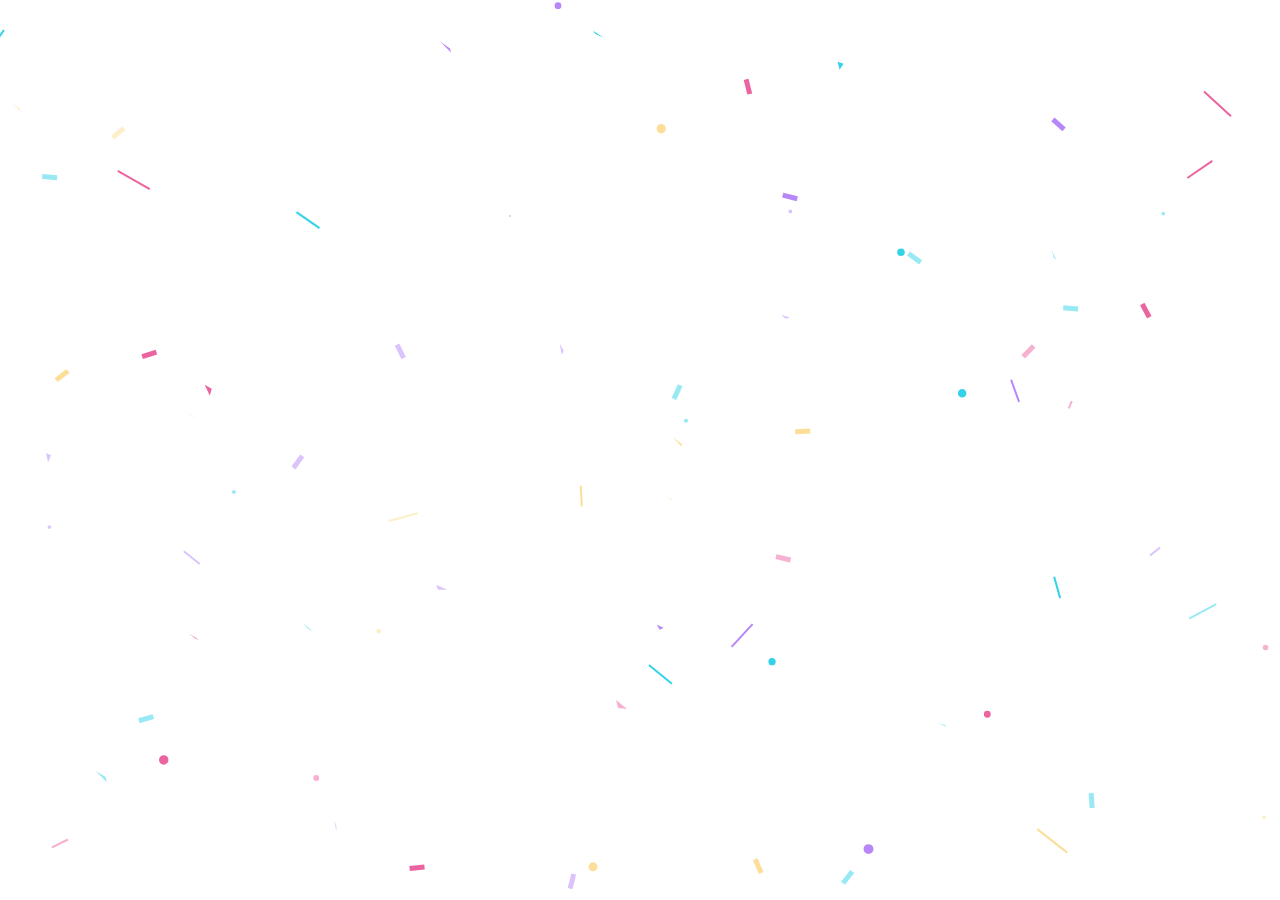
<file: index.html>
<!DOCTYPE html>
<html>
  <head>
    <meta charset="utf-8" />
    <meta name="viewport" content="width=device-width" />
    <title>Happy Birthday!</title>

    <link rel="stylesheet" href="styles/flexbox-center-container.css" />
    <link rel="stylesheet" href="styles/system-fonts.css" />
    <link rel="stylesheet" href="styles/style.css" />
  </head>

  <body>
    <canvas id="c"></canvas>
    <canvas id="confetti"></canvas>

    <div class="container" id="count">
      <h1 id="head">Countdown to your birthday:</h1>
      <ul>
        <li><span id="day"></span>days</li>
        <li><span id="hour"></span>hours</li>
        <li><span id="minute"></span>minutes</li>
        <li><span id="second"></span>seconds</li>
      </ul>
    </div>

    <div id="merrywrap" class="merrywrap">
      <div class="giftbox">
        <div class="cover">
          <div></div>
        </div>
        <div class="box"></div>
      </div>
    </div>

    <!-- 🎂 CAKE IMAGE -->
    <div id="cake-container">
      <img src="./images/cake.gif" alt="Birthday Cake" />
    </div>

    <div id="love-text">
  I love you babe <span class="heart">❤️</span>
</div>

<button id="open-letter">Open my letter 💌</button>


    <script src="scripts/confetti.min.js"></script>
    <script src="scripts/index.js"></script>
  </body>
</html>
</file>
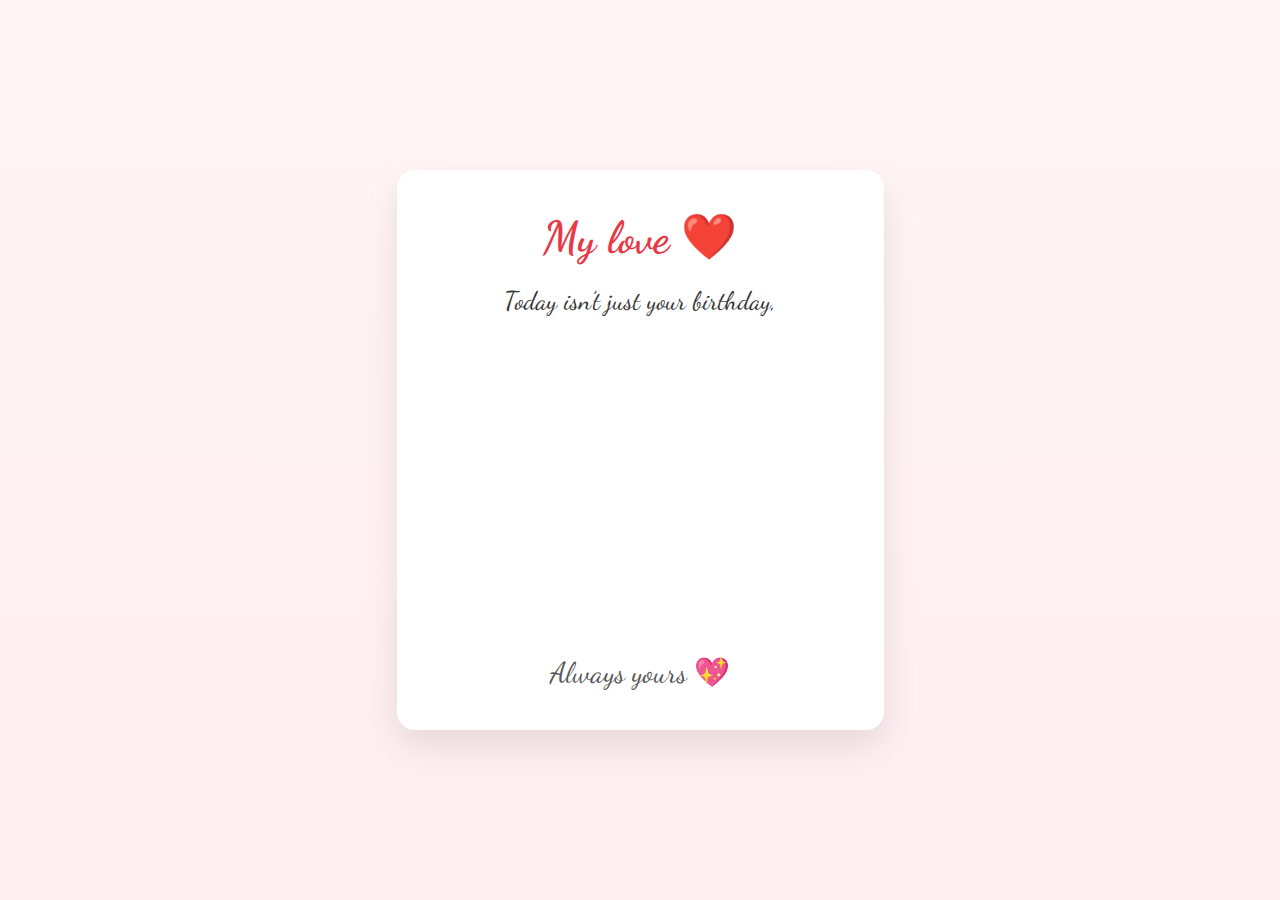
<file: letter.html>
<!DOCTYPE html>
<html lang="en">
<head>
  <meta charset="UTF-8">
  <title>My Letter for You 💌</title>
  <meta name="viewport" content="width=device-width, initial-scale=1.0">

  <!-- Google Font -->
  <link href="https://fonts.googleapis.com/css2?family=Dancing+Script:wght@500;700&display=swap" rel="stylesheet">

  <link rel="stylesheet" href="styles/letter.css">
</head>
<body>

  <div class="letter-container">
    <h1>My love ❤️</h1>

    <p class="line">Today isn’t just your birthday,</p>
    <p class="line">it’s the day the world became a little brighter.</p>

    <p class="line">I wish you happiness that never fades,</p>
    <p class="line">peace in your heart,</p>
    <p class="line">and dreams that always find their way.</p>

    <p class="line">May every step you take</p>
    <p class="line">bring you closer to everything you deserve.</p>

    <p class="line highlight">Happy Birthday, my heart </p>

    <p class="signature">Always yours 💖</p>
  </div>

  <script src="scripts/letter.js"></script>
</body>
</html>
</file>
<file: styles/flexbox-center-container.css>
html, body {
  height: 100%;
  margin: 0;
}

body {
  -webkit-box-align: center;
  -ms-flex-align: center;
  align-items: center;
  display: -webkit-box;
  display: -ms-flexbox;
  display: flex;
}

.container {
  margin: 0 auto;
}
</file>
<file: styles/system-fonts.css>
body {
  font-family: -apple-system, 
    BlinkMacSystemFont, 
    "Segoe UI", 
    Roboto, 
    Oxygen-Sans, 
    Ubuntu, 
    Cantarell, 
    "Helvetica Neue", 
    sans-serif;
}
</file>
<file: styles/style.css>
* {
  box-sizing: border-box;
  margin: 0;
  padding: 0;
}
canvas {
  position: absolute;
  top: 0;
  left: 0;
}
body {
  background: #ffffff;
  overflow: hidden;
}
.container {
  color: rgba(55, 59, 65, 0.8);
  font-family: Helvetica, sans-serif;
  font-weight: lighter;
  text-align: center;
}

h1 {
  font-weight: normal;
}
li {
  display: inline-block;
  font-size: 1.5em;
  list-style-type: none;
  padding: 1em;
  text-transform: uppercase;
}
li span {
  display: block;
  font-size: 4.5rem;
}
.merrywrap {
  position: absolute;
  right: 40px;
  left: 40px;
  bottom: 80px;
  top: 40px;
}
.giftbox {
  position: absolute;
  width: 300px;
  height: 200px;
  left: 50%;
  margin-left: -150px;
  bottom: 0;
  z-index: 10;
}
.giftbox > div {
  background: #F64747;
  position: absolute;
  box-shadow: 5px 10px 18px rgba(0, 0, 0, 0.4);
}
.giftbox > div:after, .giftbox > div:before {
  position: absolute;
  content: "";
  top: 0;
}
.giftbox:after {
  position: absolute;
  color: #fff;
  width: 100%;
  content: "Click Me!";
  left: 0;
  bottom: 0;
  font-size: 24px;
  text-align: center;
  transform: rotate(-20deg);
  transform-origin: 0 0;
}
.giftbox .cover {
  width: 100%;
  top: 0;
  left: 0;
  height: 25%;
  z-index: 2;
}
.giftbox .cover:before {
  position: absolute;
  height: 100%;
  left: 50%;
  width: 50px;
  transform: translateX(-50%);
  background: #2C3E50;
}
.giftbox .cover > div {
  position: absolute;
  width: 50px;
  height: 50px;
  left: 50%;
  top: -50px;
  transform: translateX(-50%);
}
.giftbox .cover > div:before, .giftbox .cover > div:after {
  position: absolute;
  left: 0;
  top: 0;
  width: 100%;
  height: 100%;
  content: "";
  box-shadow: inset 0 0 0 15px #2C3E50;
  border-radius: 30px;
  transform-origin: 50% 100%;
}
.giftbox .cover > div:before {
  transform: translateX(-45%) skewY(40deg);
}
.giftbox .cover > div:after {
  transform: translateX(45%) skewY(-40deg);
}
.giftbox .box {
  right: 5%;
  left: 5%;
  height: 80%;
  bottom: 0;
}
.giftbox .box:before {
  width: 50px;
  height: 100%;
  left: 50%;
  transform: translateX(-50%);
  background: #2C3E50;
}
.giftbox .box:after {
  width: 100%;
  height: 30px;
  background: rgba(0, 0, 0, 0);
}
.step-1 .giftbox {
  animation: wobble 0.5s linear infinite forwards;
}
.step-1 .cover {
  animation: wobble 0.5s linear infinite 5s forwards;
}
.step-1 .icons .row span {
  opacity: 1;
}
.step-2 .giftbox:after {
  opacity: 0;
}
.step-3 .giftbox, .step-4 .giftbox {
  opacity: 0;
  z-index: 1;
}
.step-3 .giftbox:after, .step-4 .giftbox:after {
  opacity: 0;
}
.step-2 .giftbox .cover {
  animation: flyUp 2s ease-in forwards;
}
.step-2 .giftbox .box {
  animation: flyDown 2s ease-in 0.05s forwards;
}
@keyframes wobble {
  25% {
      transform: rotate(4deg);
 }
  75% {
      transform: rotate(-2deg);
 }
}
@keyframes flyUp {
  75% {
      opacity: 1;
 }
  100% {
      transform: translateY(-1000px) rotate(20deg);
      opacity: 0;
 }
}
@keyframes flyDown {
  75% {
      opacity: 1;
 }
  100% {
      transform: translateY(100%);
      opacity: 0;
 }
}


/* 🎂 Cake styling – FIXED POSITION */
#cake-container {
  position: fixed;
  bottom: 110px;       /* ⬅️ push it lower */
  left: 51%;
  transform: translateX(-50%);
  display: none;
  z-index: 20;
  text-align: center;
}

#cake-container img {
  width: 220px;
  animation: popIn 1s ease forwards;
}



/*  Love text styling */
#love-text {
  position: fixed;
  top: 60px;              
  left: 50%;
  transform: translateX(-50%);
  font-size: 2.2rem;
  font-family: 'Verdana', sans-serif;
  color: #e63946;
  display: none;
  z-index: 30;
  animation: fadeSlide 1.2s ease forwards;
}

#love-text .heart {
  font-size: 2.4rem;
  animation: pulse 1.2s infinite;
}

/* animations */
@keyframes fadeSlide {
  from {
    opacity: 0;
    transform: translate(-50%, -20px);
  }
  to {
    opacity: 1;
    transform: translate(-50%, 0);
  }
}

@keyframes pulse {
  0% { transform: scale(1); }
  50% { transform: scale(1.3); }
  100% { transform: scale(1); }
}






/* 💌 Open letter button */
#open-letter {
  position: fixed;
  bottom: 50px;
  left: 50%;
  transform: translateX(-50%);
  padding: 14px 30px;
  font-size: 1.1rem;
  border-radius: 30px;
  border: none;
  background: #e63946;
  color: white;
  cursor: pointer;
  display: none;
  z-index: 40;
  animation: fadeUp 1s ease forwards;
}

@keyframes fadeUp {
  from {
    opacity: 0;
    transform: translate(-50%, 20px);
  }
  to {
    opacity: 1;
    transform: translate(-50%, 0);
  }
}
</file>
<file: styles/letter.css>
* {
  box-sizing: border-box;
  margin: 0;
  padding: 0;
}

body {
  min-height: 100vh;
  background: linear-gradient(#fff5f7, #ffeef2);
  display: flex;
  align-items: center;
  justify-content: center;
  font-family: 'Dancing Script', cursive;
}

.letter-container {
  background: #ffffff;
  padding: 40px 35px;
  max-width: 600px;
  border-radius: 18px;
  box-shadow: 0 15px 35px rgba(0, 0, 0, 0.1);
  text-align: center;
}

h1 {
  font-size: 2.8rem;
  color: #e63946;
  margin-bottom: 20px;
}

.line {
  font-size: 1.6rem;
  color: #333;
  margin: 12px 0;
  opacity: 0;
}

.highlight {
  color: #e63946;
  font-weight: bold;
  margin-top: 20px;
}

.signature {
  margin-top: 30px;
  font-size: 1.8rem;
  color: #555;
}
</file>
